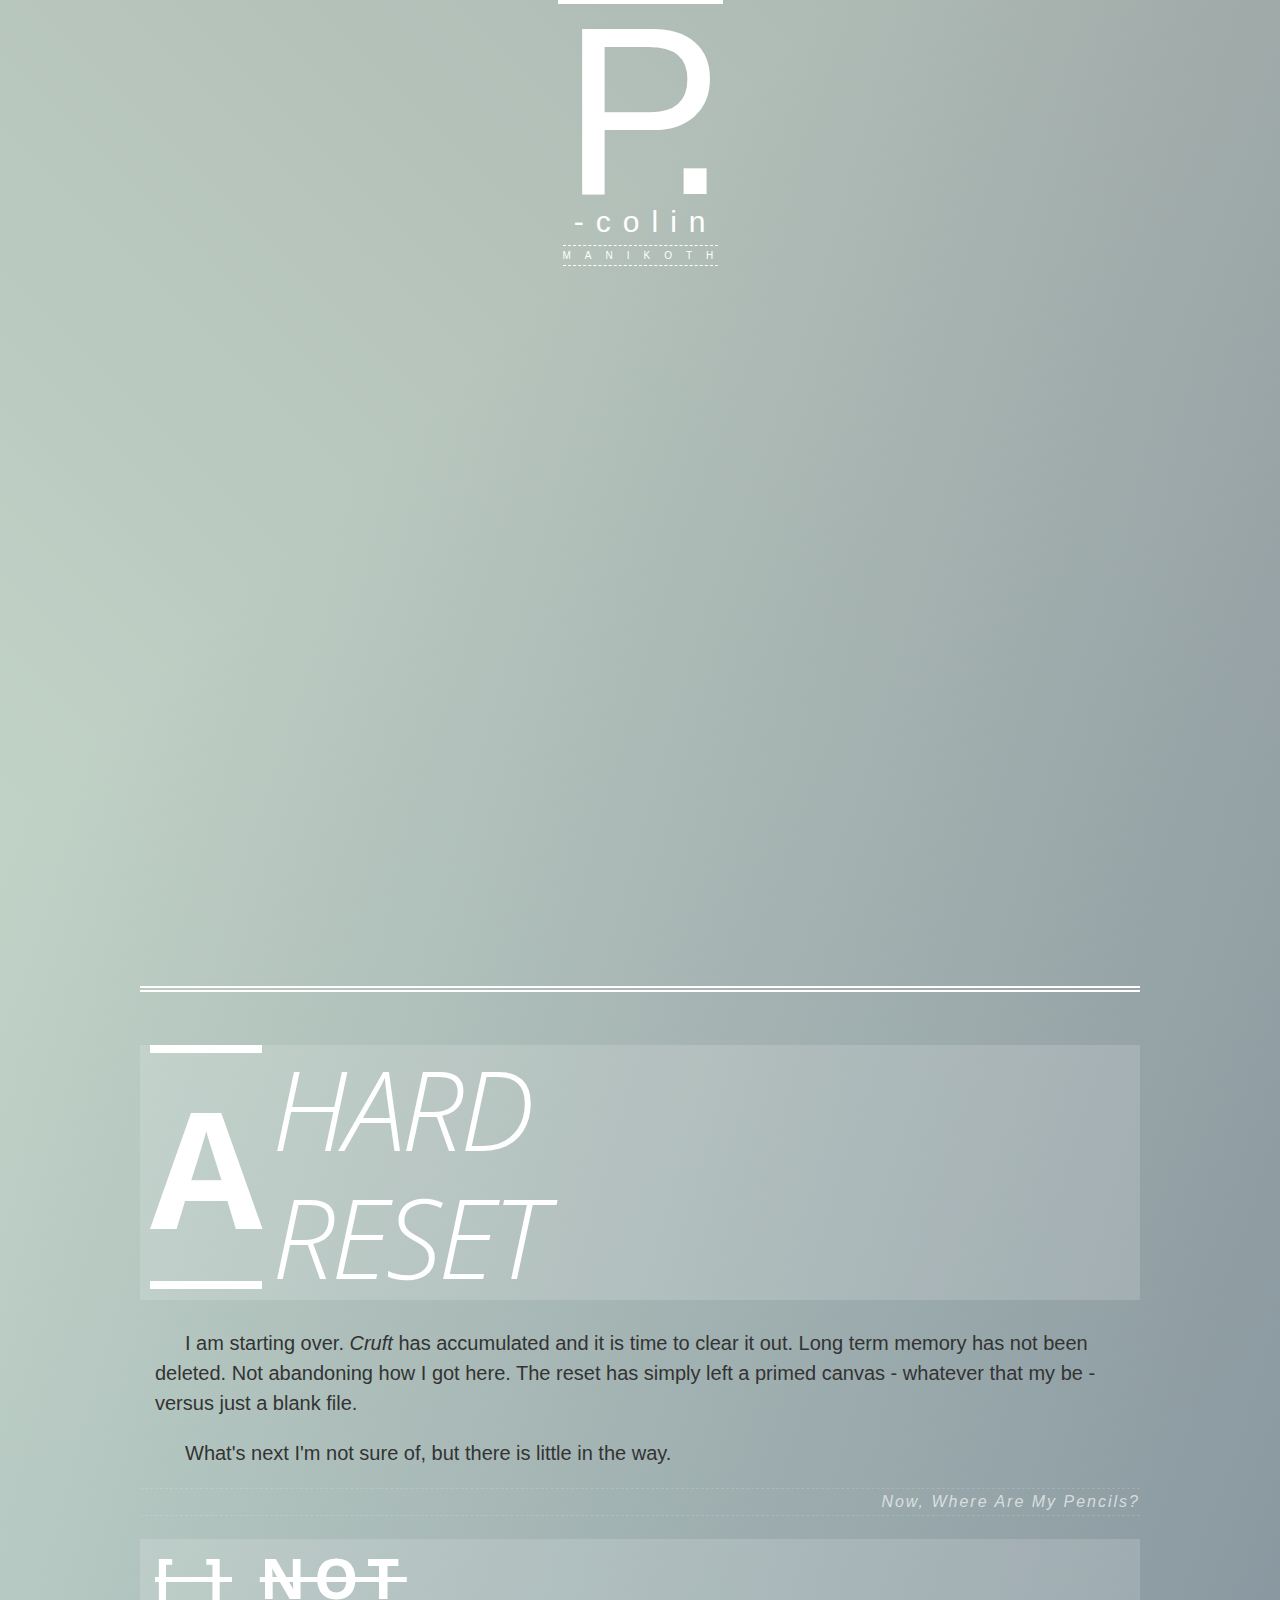
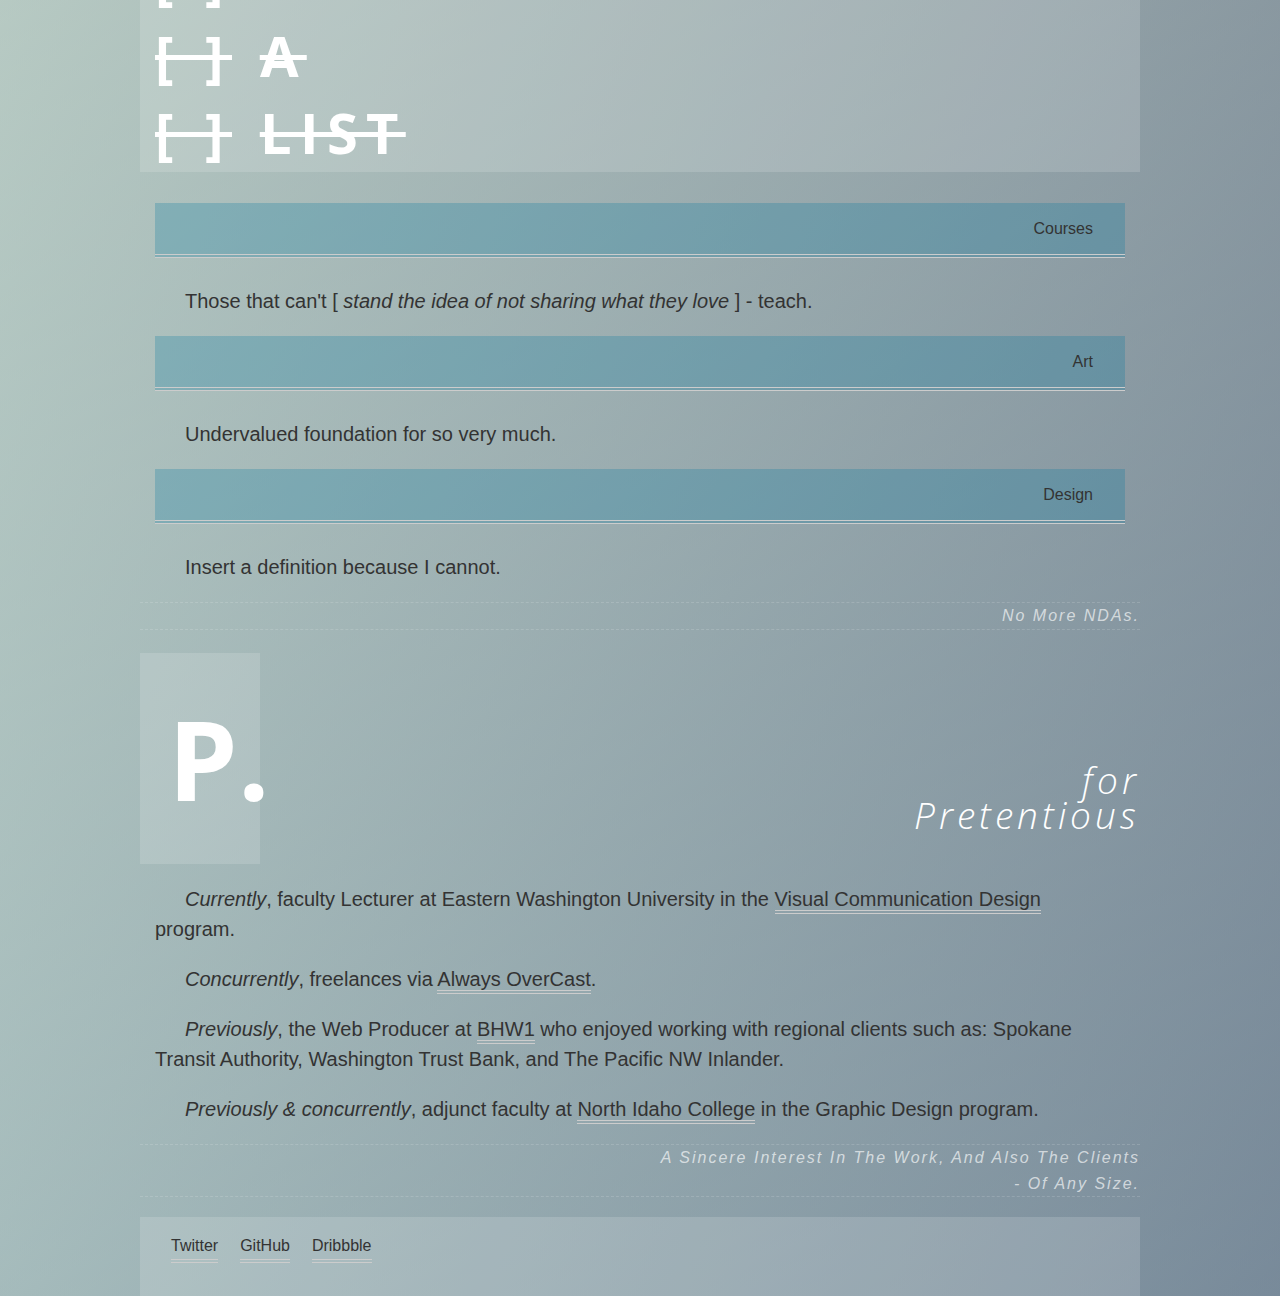
<file: index.html>
<!doctype html>
<html class="no-js" lang="en">
  <head>
    <meta charset="utf-8" />
    <meta name="viewport" content="width=device-width, initial-scale=1.0" />
    <title>P. Colin Manikoth</title>
   
	<link rel="stylesheet" href="css/normalize.css">
  <link rel="stylesheet" href="css/foundation.min.css" />
  <link rel="stylesheet" href="css/styles.css" />
   
    <script src="js/modernizr.js"></script>

  </head>
  <body class="home gradient-bg">
  	    
    <!-- Header -->
    <header class="row">      
      <section class="logo small-12 small-centered columns">
        <div>P.</div> 
        <div>-colin</div>
        <div>Manikoth</div>
      </section>
    </header>  

    <!-- Video -->
    <article class="row">
      <section class="flex-video small-12 columns">
        <iframe src="//player.vimeo.com/video/74580672" width="500" height="281" frameborder="0" webkitallowfullscreen mozallowfullscreen allowfullscreen></iframe>
      </section>
    </article>

    <!-- Intro -->
    <article class="row">

      <h2 class="hard-reset">A Hard Reset</h2>

      <section class="small-12 columns">

          <p>I am starting over. <em>Cruft</em> has accumulated and it is time to clear it out. Long term memory has not been deleted. Not abandoning how I got here. The reset has simply left a primed canvas - whatever that my be - versus just a blank file.</p>

          <p>What's next I'm not sure of, but there is little in the way.</p>
       </section> 
    
    </article>


    <aside class="row">
      <blockquote class="small-12 columns">Now, where are my pencils?</blockquote>
    </aside>

    <!-- Work -->
    <article class="row work">

      <h2 class="not-a-list">Not A List</h2>
      
      <section class="small-12 columns">
        
        <h3><a href="courses.html" class="button">Courses</a></h3>
        <p>Those that can't [ <i>stand the idea of not sharing what they love</i> ] - teach.<p>
         
        <h3><a href="art.html" class="button" >Art</a></h3>
        <p>Undervalued foundation for so very much.</p>        
        
        <h3><a href="design.html" class="button">Design</a></h3>
        <p>Insert a definition because I cannot.</p>

      </section>

    </article>

    <aside class="row">
       <blockquote class="small-12 columns">No more NDAs.</blockquote>
    </aside>

    <!-- Colin -->
    <article class="row">
        
       <h2 class="p-for">P. for Pretentious</h2>        
       
       <section class="small-12 columns">
          <p><i>Currently</i>, faculty Lecturer at Eastern Washington University in the <a href="http://www.ewu.edu/cshe/programs/design/design-degrees/ba-in-visual-communication-design.xml">Visual Communication Design</a> program.</p>
          <p><i>Concurrently</i>, freelances via <a href="http://alwaysovercast.com">Always OverCast</a>.</p>   
       </section>

       <section class="small-12 columns">
          <p><i>Previously</i>, the Web Producer at <a href="http://bhw1.com">BHW1</a> who enjoyed working with regional clients such as: Spokane Transit Authority, Washington Trust Bank, and The Pacific NW Inlander.</p>
          
          <p><i>Previously &amp; concurrently</i>, adjunct faculty at <a href="http://www.nic.edu/programs/viewprogram.aspx?landing=32">North Idaho College</a> in the Graphic Design program.</p>
        
      </section>

    </article>  
    
      <aside class="row">
        <blockquote>A sincere interest in the work, and also the clients <br />- of any size.</blockquote>
      </aside>


    <!-- Footer -->
    <footer class="row">
        <section class="small-12 columns">
          <ul class="inline-list">
            <li><a href="http://twitter.com/poukong">Twitter</a></li>
            <li><a href="http://github.com/manikoth">GitHub</a></li>
            <li><a href="http://dribbble.com/poukong">Dribbble</a></li>
          </ul>
        </section>
    </footer>

    <script src="js/jquery.js"></script>
    <script src="js/foundation.min.js"></script>
    <script src="js/lettering.js"></script>
    <script src="js/scripts.js"></script>
      
  </body>
</html>
</file>
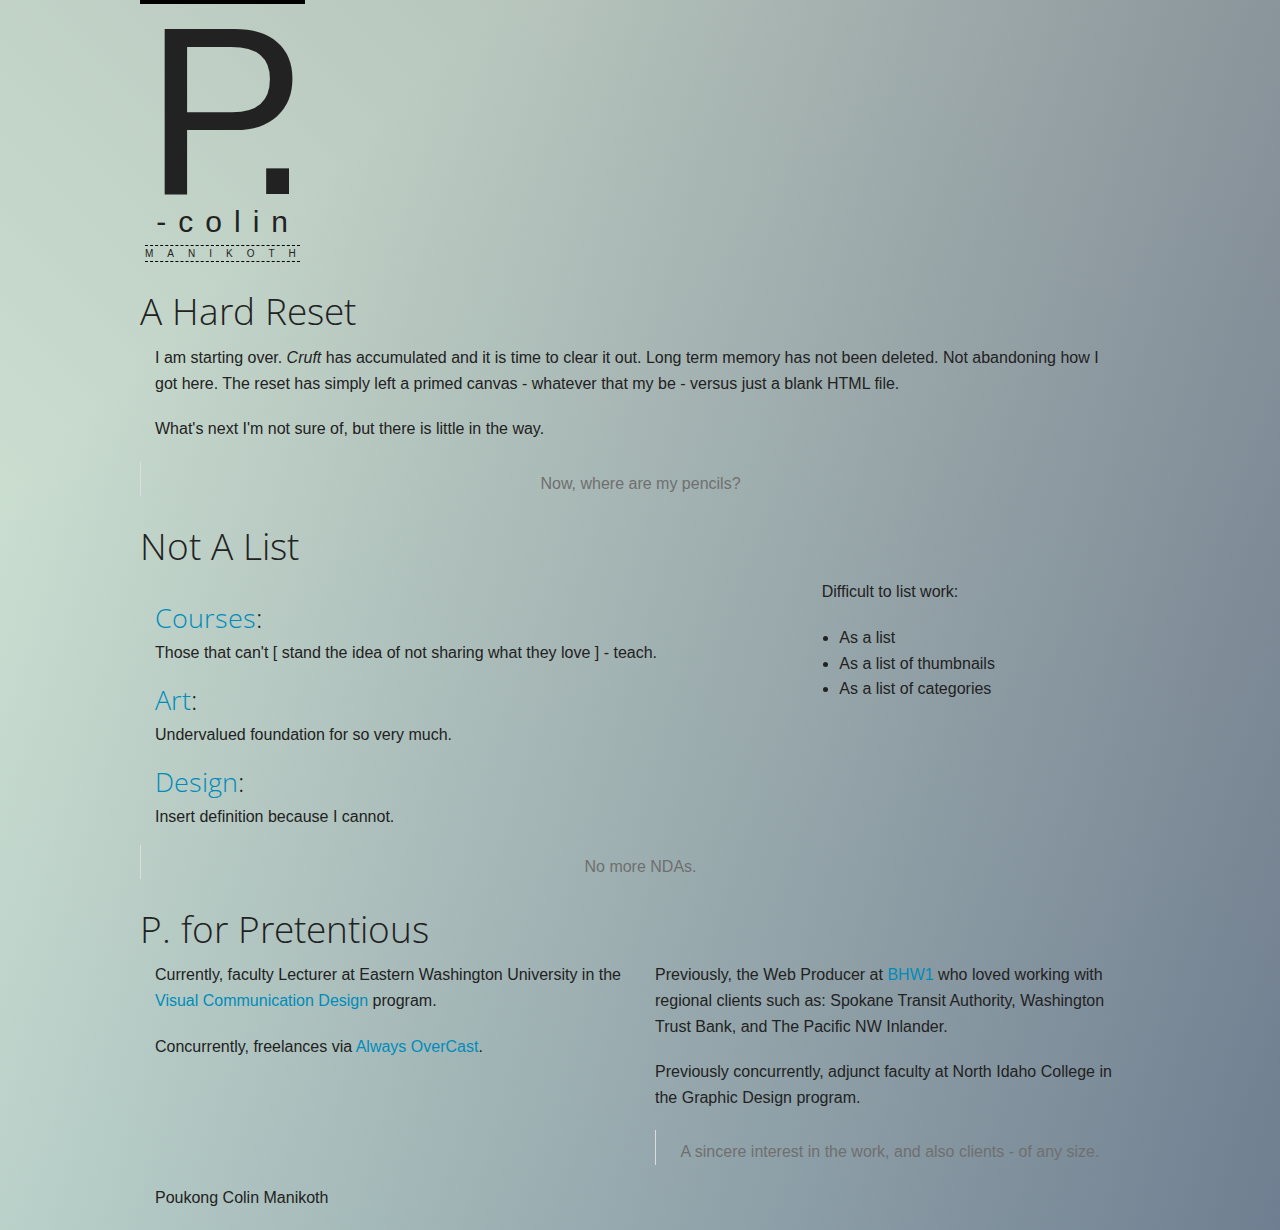
<file: webroot/index.html>
<!doctype html>
<html class="no-js" lang="en">
  <head>
    <meta charset="utf-8" />
    <meta name="viewport" content="width=device-width, initial-scale=1.0" />
    <title>Manikoth.com [v1 - Mis En Place]</title>
   
	<link rel="stylesheet" href="css/normalize.css">
  <link rel="stylesheet" href="css/foundation.min.css" />
  <link rel="stylesheet" href="css/styles.css" />
   
    <script src="js/modernizr.js"></script>

  </head>
  <body class="home">
  	    
    <!-- Header -->
    <header class="row">      
      <section class="logo small-12 columns">
        <div>P.</div> 
        <div>-colin</div>
        <div>Manikoth</div>
      </section>
    </header>  

    <!-- Intro -->
    <article class="row">

      <h2>A Hard Reset</h2>

      <section class="small-12 columns">

          <p>I am starting over. <em>Cruft</em> has accumulated and it is time to clear it out. Long term memory has not been deleted. Not abandoning how I got here. The reset has simply left a primed canvas - whatever that my be - versus just a blank HTML file.</p>

          <p>What's next I'm not sure of, but there is little in the way.</p>
       </section> 
    </article>

    <aside class="row">
      <blockquote class="small-12 columns">Now, where are my pencils?</blockquote>
    </aside>

    <!-- Work -->
    <article class="row work">

      <h2>Not A List</h2>
      
      <section class="small-8 columns">
        <p>
          <h3><a href="#">Courses</a>: </h3>Those that can't [ stand the idea of not sharing what they love ] - teach.
        </p>
        <p>
          <h3><a href="#">Art</a>: </h3>Undervalued foundation for so very much.
        </p>
       <p>
          <h3><a href="#">Design</a>: </h3>Insert definition because I cannot.
        </p>

      </section>

      <section class="small-4 columns">
        <p>Difficult to list work:
          <ul>
            <li>As a list</li>
            <li>As a list of thumbnails</li>
            <li>As a list of categories</li>
          </ul>
        </p>
      </section>

    </article>

    <aside class="row">
       <blockquote class="small-12 columns">No more NDAs.</blockquote>
    </aside>

    <!-- Colin -->
    <article class="row">
        
       <h2>P. for Pretentious</h2>        
       
       <section class="small-6 columns">
          <p>Currently, faculty Lecturer at Eastern Washington University in the <a href="http://www.ewu.edu/cshe/programs/design/design-degrees/ba-in-visual-communication-design.xml">Visual Communication Design</a> program. </p>
          <p>Concurrently, freelances via <a href="http://alwaysovercast.com">Always OverCast</a>.</p>   
       </section>

       <section class="small-6 columns">
          <p>Previously, the Web Producer at <a href="http://bhw1.com">BHW1</a> who loved working with regional clients such as: Spokane Transit Authority, Washington Trust Bank, and The Pacific NW Inlander.</p>
          <p>Previously concurrently, adjunct faculty at North Idaho College in the Graphic Design program.</p>
        
        <blockquote>A sincere interest in the work, and also clients - of any size.</blockquote>   
      </section>

    </article>  

    <!-- Footer -->
    <footer class="row">
        <section class="small-12 columns">
          <p>Poukong Colin Manikoth</p>
        </section>
    </footer>







    
    <script src="js/jquery.js"></script>
    <script src="js/foundation.min.js"></script>
    <script src="js/scripts.js"></script>
      
  </body>
</html>
</file>
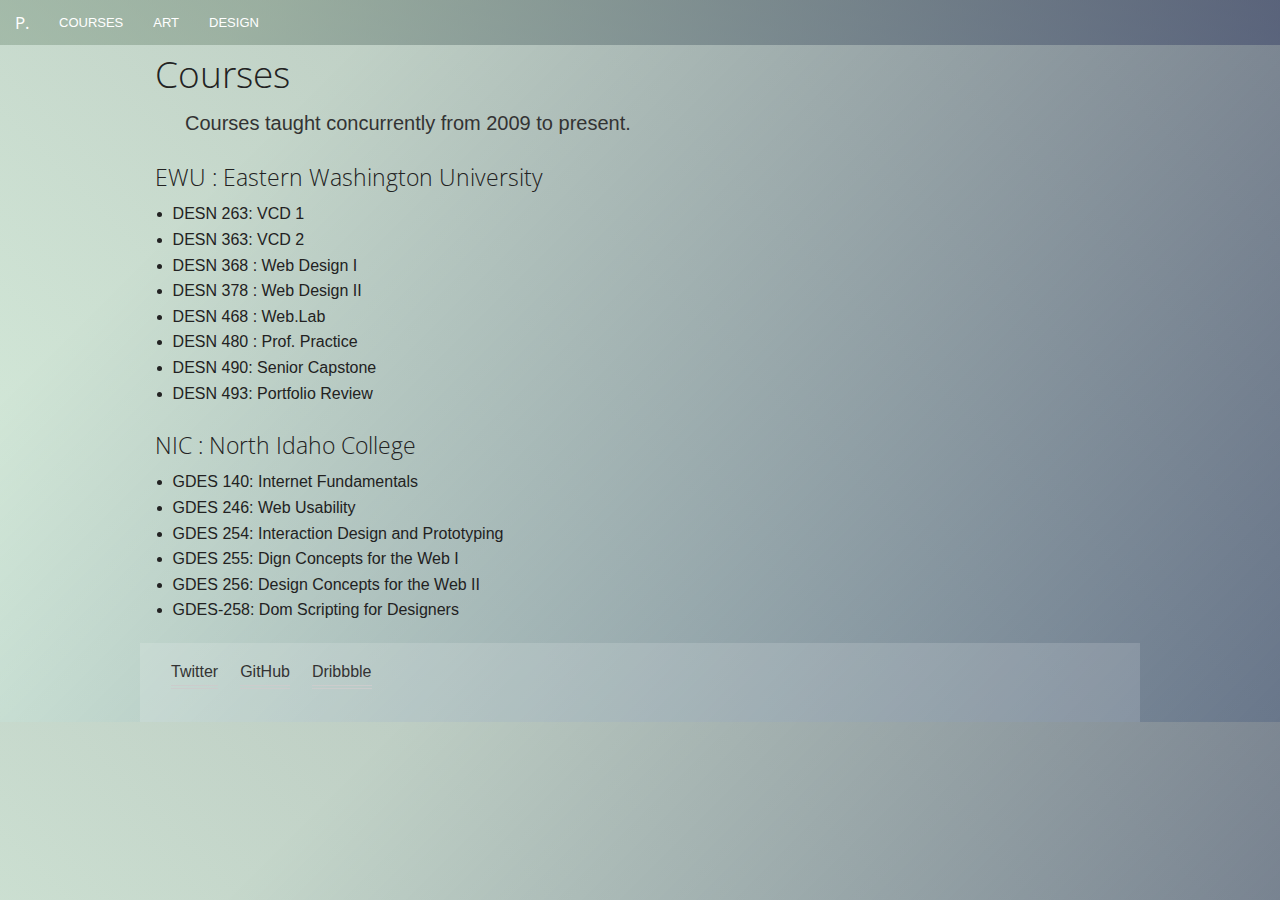
<file: courses.html>
<!doctype html>
<html class="no-js" lang="en">
  <head>
    <meta charset="utf-8" />
    <meta name="viewport" content="width=device-width, initial-scale=1.0" />
    <title>P. Colin Manikoth : Art</title>
   
	<link rel="stylesheet" href="css/normalize.css">
  <link rel="stylesheet" href="css/foundation.min.css" />
  <link rel="stylesheet" href="css/styles.css" />
   
    <script src="js/modernizr.js"></script>

  </head>
  <body class="courses blur">
    
    <nav class="art-header gradient-bg top-bar" data-topbar>
      <ul class="title-area">
        <li class="name">
          <h1><a href="index.html">P.</a></h1>
        </li>
        <li class="toggle-topbar menu-icon"><a href="#"><span></span></a></li>
        </ul>
        
        <section class="top-bar-section">
          <ul>
            <li><a href="courses.html">Courses</a></li>
            <li><a href="art.html">Art</a></li>
            <li><a href="design.html">Design</a></li>
          </ul>
        </section>
    </nav>

    <div class="row">
        <div class="columns small-12">
          <h2>Courses</h2>
          <p>Courses taught concurrently from 2009 to present.</p>
        </div>
    </div>

    <div class="row">
        <div class="columns small-12">
            <h4>EWU : Eastern Washington University</h4>
            <ul>
              <li>DESN 263: VCD 1</li>
              <li>DESN 363: VCD 2</li>
              <li>DESN 368 : Web Design I</li>
              <li>DESN 378 : Web Design II</li>
              <li>DESN 468 : Web.Lab</li>
              <li>DESN 480 : Prof. Practice</li>
              <li>DESN 490: Senior Capstone</li>
              <li>DESN 493: Portfolio Review</li>
             </ul> 
        </div>
    </div>

    <div class="row">
        <div class="columns small-12">
            <h4>NIC : North Idaho College</h4>
            <ul>
              <li>GDES 140: Internet Fundamentals</li>
              <li>GDES 246: Web Usability</li>
              <li>GDES 254: Interaction Design and Prototyping</li>
              <li>GDES 255: Dign Concepts for the Web I</li>
              <li>GDES 256: Design Concepts for the Web II</li>
              <li>GDES-258: Dom Scripting for Designers</li>
            </ul>
        </div>
    </div>    

    <!-- Footer -->
    <footer class="row">
        <section class="small-12 columns">
          <ul class="inline-list">
            <li><a href="http://twitter.com/poukong">Twitter</a></li>
            <li><a href="http://github.com/manikoth">GitHub</a></li>
            <li><a href="http://dribbble.com/poukong">Dribbble</a></li>
          </ul>
        </section>
    </footer>

    <script src="js/jquery.js"></script>
    <script src="js/foundation.min.js"></script>
    <script src="js/lettering.js"></script>
    <script src="js/scripts.js"></script>
      
  </body>
</html>
</file>
<file: css/styles.css>
/*========================
  * Global
  * Typography
  * Logo
  * HOME
    - A Hard Reset
    - Not A List
    - P For
  * ART
  * Footer  
  * Widgets
    - background animation
    - background tile
  * Added to Foundation
    - Player
  * Media Queries
==========================*/

/*==========================
  Global
==========================**/
body {
  background-color: #fff;
  background-image: linear-gradient(45deg, rgba(194, 233, 221, 0.5) 1%, rgba(104, 119, 132, 0.5) 100%), linear-gradient(-45deg, #494d71 0%, rgba(217, 230, 185, 0.5) 80%);
}

/*==========================
  Typography
==========================**/

/* Logo */
@font-face {
  font-family: 'Znikomit';
  src:url("https://s3-us-west-2.amazonaws.com/s.cdpn.io/16425/Znikomit.otf");
}

p {
  color: #333;
  font-size: 1.25em;
  line-height: 1.5em;
  text-indent: 1.5em;
}


.home blockquote {
  border-bottom: 1px dashed rgba(255,255,255,.15);
  border-top: 1px dashed rgba(255,255,255,.15);
  border-left: none;
  color: rgba(255,255,255,.65);
  font-size: 1em;
  text-align: right;
  letter-spacing: 2px;
  font-style: italic;
  padding: 0;
  text-transform: capitalize;
}


/* Links */
.button  {
  background: rgba(0, 121, 161, 0.25);
  color: #fff;
  border-bottom: 4px double #fff;
  text-align: right;
}

a:link,
a:visited {
  color: #333;
  border-bottom: 4px double #ccc;
  transition: border,color .5s;
}

a:hover,
a:active {
  color: #fff;
  border-bottom: 4px double #fff;
}

.button a {
  color: #fff;
  border-bottom: none;
}

/* Home Links */
.home .button {
  width: 100%;
}

/*==========================
  LOGO
==========================**/

.logo {
  border-top: 4px solid #fff;
  color: #fff;
  font-size: 62.5%;
  padding: .5em;
  margin-bottom: 1.5em;
  width: 16.5em; /* inherit */
}

.logo div {
  font-family: 'Znikomit', arial;
  padding: 0;
  margin: 0;
}

.logo div:nth-child(1) {
  font-size: 24em;
  margin-top: -18px;
  letter-spacing: -30px;
}

.logo div:nth-child(2) {
  font-size: 3em;
  text-align: left;
  letter-spacing: 12px;
  text-align: right;
  margin: -24px 0 8px 0;
}

.logo div:nth-child(3) {
  border-top: 1px dashed #fff;
  border-bottom: 1px dashed #fff;  
  font-family: 'Znikomit', arial;
  font-size: 1em;
  letter-spacing: 14px;
  padding: .45em 0;
  text-transform: uppercase;
}

/*==========================
  Home
==========================**/

/* A Hard Reset */
.hard-reset {
  background: rgba(255,255,255,.15);
  color: #fff;
  margin-top: 1em;
}

.hard-reset .word1 {
  border-bottom: 8px solid #fff;
  border-top: 8px solid #fff;
  float: left;
  font-size: 4.4em;
  font-weight: bold;
  margin: 0 10px;
}

.hard-reset .word2,
.hard-reset .word3 {
  display: block;
  font-size: 3em;
  font-style: italic;
  letter-spacing: -4px;
  line-height: 1.15em;
  text-transform: uppercase;
}


/* Not A List*/
.not-a-list {
  background: rgba(255,255,255,.15);
}


.not-a-list .word1,
.not-a-list .word2,
.not-a-list .word3 {
  color: #fff;
  font-size: 1.5em;
  font-weight: bold;
  display: block;
  letter-spacing: 8px;
  padding-left: 0.9375rem;
  text-transform: uppercase;
  text-decoration: line-through;
}

.not-a-list .word1:before,
.not-a-list .word2:before,
.not-a-list .word3:before {
  content: "[ ]";
  padding-right: .5em;
}

/* P. For Poukong */
.p-for {
  text-align: center;
}

.p-for .word1 {
  background: rgba(255,255,255,.15);
  color: #fff;
  float: left;
  font-size: 3em;
  font-weight: bold;
  padding: .25em;
  width: 120px;
}

.p-for .word2 {
  margin-top: -110px;
}

.p-for .word3 {
  margin-top: -75px;
}

.p-for .word2,
.p-for .word3 {
  font-style: italic;
  clear: both;
  color: #fff;
  float: right;
  letter-spacing: 4px;
}

/*==========================
  ART
===========================*/
.art-header {
  background-image: linear-gradient(45deg, rgba(194, 233, 221, 0.5) 1%, rgba(104, 119, 132, 0.5) 100%), linear-gradient(-45deg, #494d71 0%, rgba(217, 230, 185, 0.5) 80%);  
}

.art h1 {
  color: #fff;
}

.art h3 {
  text-transform: uppercase;
}

/*==========================
  Footer
===========================*/
footer {
    background: rgba(255,255,255,.15);
    margin: 1em; 
    padding: 1em;
}

/*==========================
  Widgets
===========================*/

@-webkit-keyframes bg {
  
  0% { background-color: #fff; }
  25% { background-color: #ccc; }
  50% { background-color: yellow; }
  75% { background-color: #000; }
  100% { background-color: #0079a1; }

} 

body.home {
  -webkit-animation: bg 20s infinite alternate;
  -moz-animation: bg 20s infinite alternate;
  animation: bg 20s infinite alternate;  
}

/*==========================
  Addeded to Foundation
==========================**/
.flex-video {
  border-bottom: 6px double #fff;
}

/* Space between subhead & <p>*/
.home h2 + section {
  margin-top: 1.25rem;
}

/* Navigation */
nav a:link,
nav a:visited,
nav a:hover,
nav a:active {
  border-bottom: none;
}

.top-bar.expanded .title-area {
  background-color: #fff;
  background-image: linear-gradient(45deg, rgba(194, 233, 221, 0.5) 1%, rgba(104, 119, 132, 0.5) 100%), linear-gradient(-45deg, #494d71 0%, rgba(217, 230, 185, 0.5) 80%);
}

.top-bar-section {
  background-color: #fff;
  background-image: linear-gradient(45deg, rgba(194, 233, 221, 0.5) 1%, rgba(104, 119, 132, 0.5) 100%), linear-gradient(-45deg, #494d71 0%, rgba(217, 230, 185, 0.5) 80%);
}

.top-bar-section ul {
  border-top: 6px double #fff;
  background: none;  
}

.top-bar-section ul li>a {
  background: rgba(255,255,255,.15);
  text-align: center;
  text-transform: uppercase;
}

.top-bar-section ul li:hover>a {
  background: transparent;
  color: #0079a1;
}

.top-bar-section li a:not(.button) {
  background: none;
}

.top-bar-section li a:not(.button):hover {
    background: rgba(255,255,255,.15);
}

/* Clearing Images */
.clearing-blackout {
  background: rgba(255,255,255,.85);
}

.clearing-close:link,
.clearing-close:visited {
  color: #000;
  font-size: 3em;
}

.clearing-close:hover, 
.clearing-close:focus {
  color: #0079a1;
}

.clearing-thumbs img {
  background: rgba(255,255,255,.15);
  padding: 5px;
}

.clearing-thumbs a {
  border-bottom: none;
}

/*==========================
  Media Queries
==========================*/
@media screen and (max-width: 480px) {
  .hard-reset {
    height: 94px;
  }
}
</file>
<file: webroot/css/styles.css>
/*========================
  * Global
  * Typography
  * Logo
  * HOME
    - A Hard Reset
    - Work
    - Colin
==========================*/

/*==========================
  Global
==========================**/
body {
  background-color: #fff;
  background-image: linear-gradient(45deg, rgba(194, 233, 221, 0.5) 1%, rgba(104, 119, 132, 0.5) 100%), linear-gradient(-45deg, #494d71 0%, rgba(217, 230, 185, 0.5) 80%);
}

/*==========================
  Typography
==========================**/

/* Logo */
@font-face {
  font-family: 'Znikomit';
  src:url("https://s3-us-west-2.amazonaws.com/s.cdpn.io/16425/Znikomit.otf");
}

.home blockquote {
  text-align: center;
}

/*==========================
  LOGO
==========================**/

.logo {
  border-top: 4px solid #000;
  font-size: 62.5%;
  padding: .5em;
  margin-bottom: 1.5em;
  width: 16.5em; /* inherit */
}

.logo div {
  font-family: 'Znikomit', arial;
  padding: 0;
  margin: 0;
}

.logo div:nth-child(1) {
  font-size: 24em;
  margin-top: -18px;
  letter-spacing: -30px;
}

.logo div:nth-child(2) {
  font-size: 3em;
  text-align: left;
  letter-spacing: 12px;
  text-align: right;
  margin: -24px 0 8px 0;
}

.logo div:nth-child(3) {
  border-top: 1px dashed #000;
  border-bottom: 1px dashed #000;  
  font-family: 'Znikomit', arial;
  font-size: 1em;
  letter-spacing: 14px;
  padding: .25em 0;
  text-transform: uppercase;
}

/*==========================
  HOME
==========================**/

/* */
</file>
